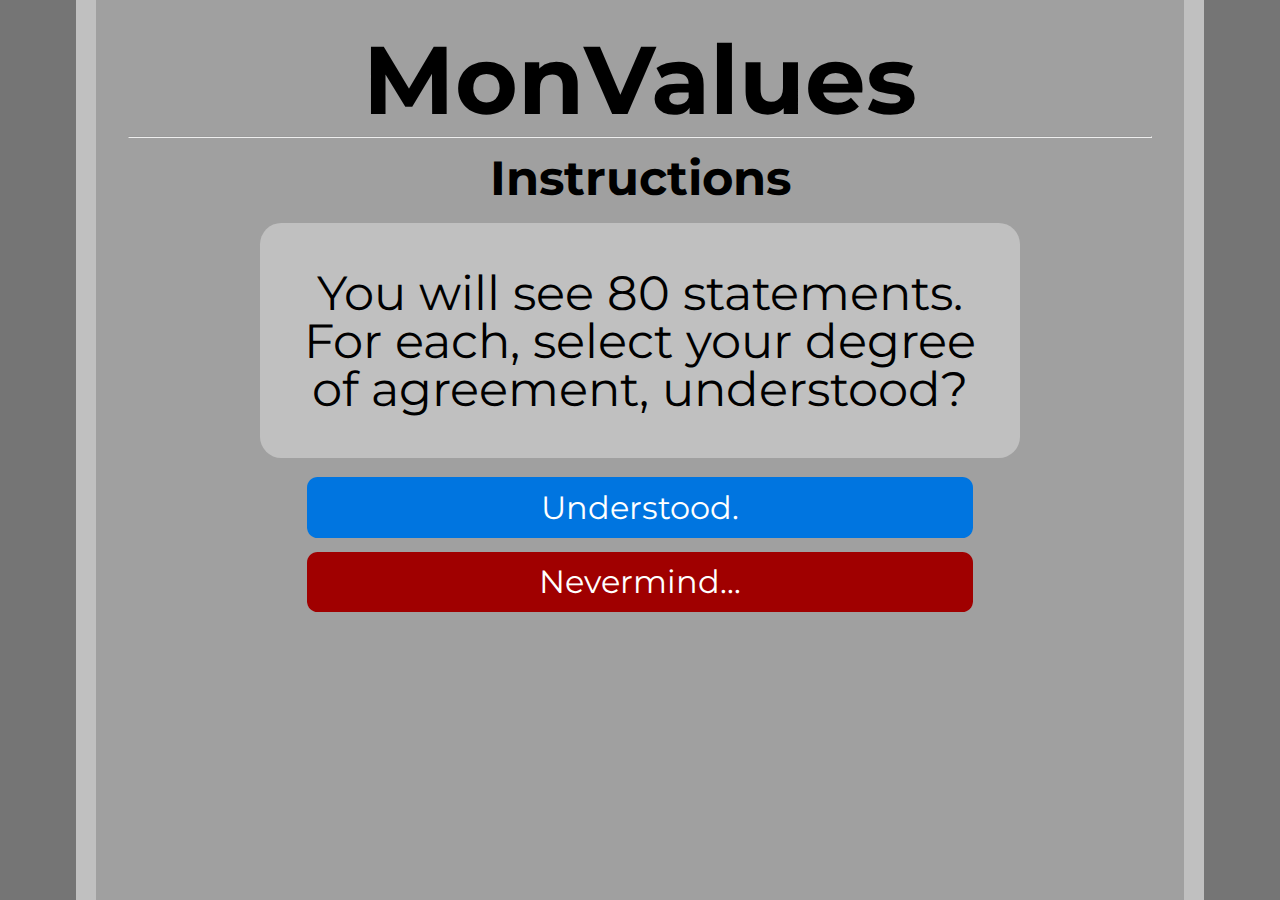
<file: instructions.html>
<head>
<link href="https://fonts.googleapis.com/css?family=Montserrat:300,400,700|Roboto:400,700" rel="stylesheet">
<link href='style.css' rel='stylesheet' type='text/css'>
<title>MonValuess</title>
<link rel="icon" type="x-icon" href="monicon.png">
<link rel="shortcut icon" type="x-icon" href="monicon.png">
<meta charset="utf-8">
<script async src="//pagead2.googlesyndication.com/pagead/js/adsbygoogle.js"></script>
<script>
  (adsbygoogle = window.adsbygoogle || []).push({
    google_ad_client: "ca-pub-6511426299019766",
    enable_page_level_ads: true
  });
</script>
</head>
<body>

<h1>MonValues</h1>
<hr>
<h2 style="text-align:center;">Instructions</h2>
<p class="question">You will see 80 statements. For each, select your degree of agreement, understood?</p>
<button class="button" onclick="location.href='quiz.html';" style="background-color: #0075e0;">Understood.</button> <br>
<button class="button" onclick="location.href='index.html';" style="background-color: #a00000;">Nevermind...</button> <br>

<!-- Website visit statistics - no personal information is collected! -->
<script type="text/javascript">
var sc_project=11325211;
var sc_invisible=1;
var sc_security="fd9f0659";
var scJsHost = (("https:" == document.location.protocol) ?
"https://secure." : "http://www.");
document.write("<sc"+"ript type='text/javascript' src='" +
scJsHost+
"statcounter.com/counter/counter.js'></"+"script>");
</script>
<noscript><div class="statcounter"><a title="web stats"
href="http://statcounter.com/" target="_blank"><img
class="statcounter"
src="//c.statcounter.com/11325211/0/fd9f0659/1/" alt="web
stats"></a></div></noscript>
</body>
</file>
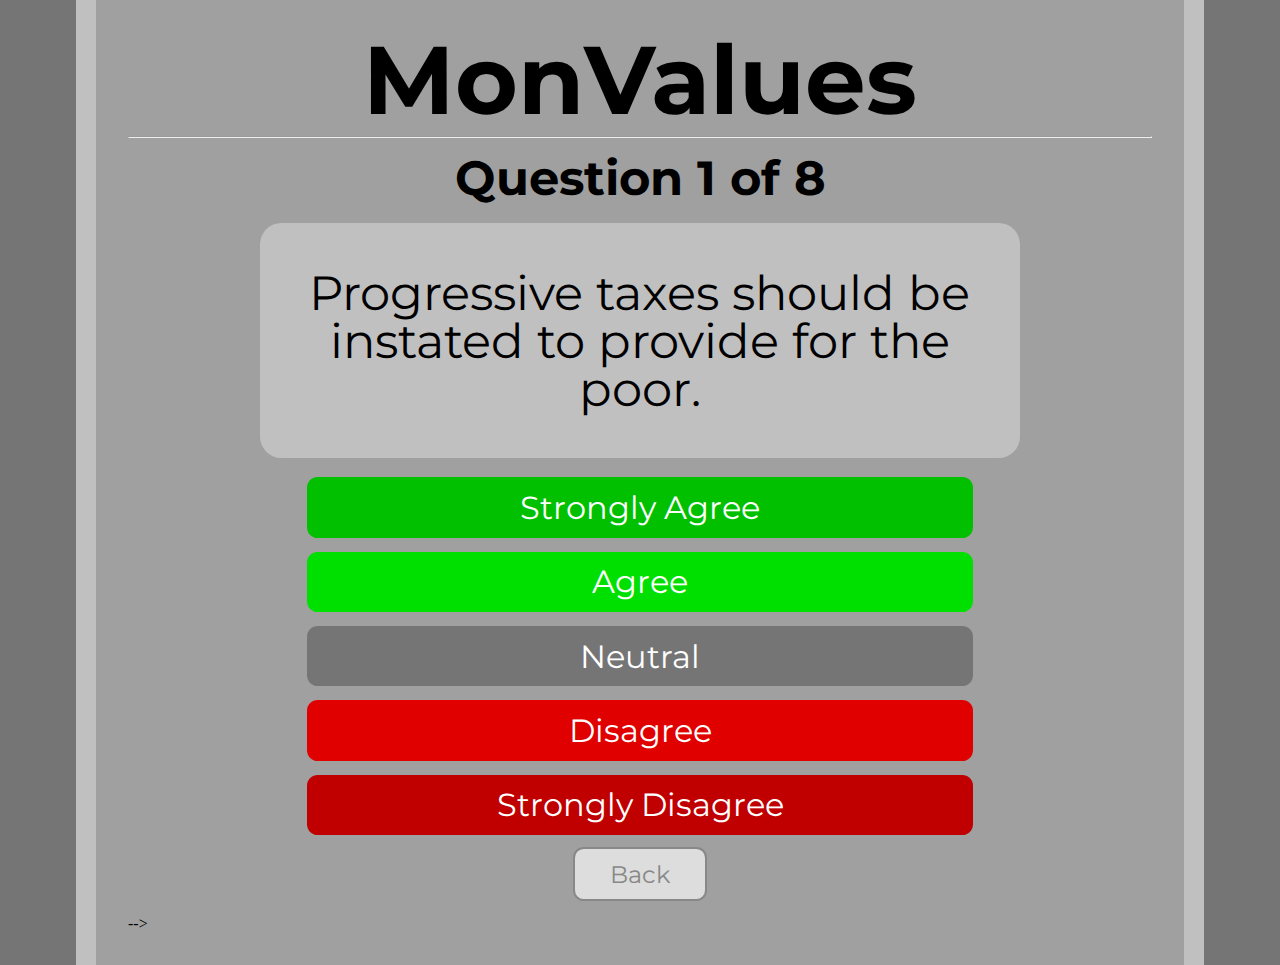
<file: quiz.html>
<head>
<link href="https://fonts.googleapis.com/css?family=Montserrat:300,400,700|Roboto:400,700" rel="stylesheet">
<link href='style.css' rel='stylesheet' type='text/css'>
<title>MonValues Quiz</title>
<link rel="icon" type="x-icon" href="econicon.png">
<link rel="shortcut icon" type="x-icon" href="econicon.png">
<meta charset="utf-8">
<script>
  (adsbygoogle = window.adsbygoogle || []).push({
    google_ad_client: "ca-pub-6511426299019766",
    enable_page_level_ads: true
  });
</script>
</head>
<body>
<script type="application/javascript"
        src="questions.js">
</script>
<h1>MonValues</h1>
<hr>
<h2 style="text-align:center;" id="question-number">It should appear</h2>
<p class="question" id="question-text"></p>
<button class="button" onclick="next_question( 1.0)" style="background-color: #00c000;">Strongly Agree</button> <br>
<button class="button" onclick="next_question( 0.5)" style="background-color: #00e000;">Agree</button> <br>
<button class="button" onclick="next_question( 0.0)" style="background-color: #757575;">Neutral</button> <br>
<button class="button" onclick="next_question(-0.5)" style="background-color: #e00000;">Disagree</button> <br>
<button class="button" onclick="next_question(-1.0)" style="background-color: #c00000;">Strongly Disagree</button> <br>
<button class="small_button" onclick="prev_question()" id="back_button">Back</button>
<button class="small_button_off" id="back_button_off">Back</button><br>

<!-- Website visit statistics - no personal information is collected! -->
<script type="text/javascript">
var sc_project=11325211;
var sc_invisible=1;
var sc_security="fd9f0659";
var scJsHost = (("https:" == document.location.protocol) ?
"https://secure." : "http://www.");
document.write("<sc"+"ript type='text/javascript' src='" +
scJsHost+
"statcounter.com/counter/counter.js'></"+"script>");
</script>
<noscript><div class="statcounter"><a title="web stats"
href="http://statcounter.com/" target="_blank"><img
class="statcounter"
src="//c.statcounter.com/11325211/0/fd9f0659/1/" alt="web
stats"></a></div></noscript>
-->
<!-- JavaScript for the test itself -->
<script>
    var max_bpowe, max_bauth, max_bgovt, max_borga, max_bsize, max_bopen, max_bnati, max_bconf, max_bvalu, max_bcult, max_breli, max_bowne, max_bregu, max_bprod; // Max possible scores
    max_bpowe = max_bauth = max_bgovt = max_borga = max_bsize = max_bopen = max_bnati = max_bconf = max_bvalu = max_bcult = max_breli = max_bowne = max_bregu =  max_bprod = 0;
    var powe, auth, govt, orga, size, open, nati, conf, valu, cult, reli, owne, regu, prod; // User's scores
    bpowe = bauth = bgovt = borga = bsize = bopen = bnati = bconf = bvalu = bcult = breli = bowne = bregu = bprod = 0;
    var qn = 0; // Question number
    var prev_answer = null;
    init_question();
    for (var i = 0; i < questions.length; i++) {
        max_bpowe += Math.abs(questions[i].effect.bpowe)
        max_bauth += Math.abs(questions[i].effect.bauth)
        max_bgovt += Math.abs(questions[i].effect.bgovt)
        max_borga += Math.abs(questions[i].effect.borga)
        max_bsize += Math.abs(questions[i].effect.bsize)
        max_bopen += Math.abs(questions[i].effect.bopen)
        max_bnati += Math.abs(questions[i].effect.bnati)
        max_bconf += Math.abs(questions[i].effect.bconf)
        max_bvalu += Math.abs(questions[i].effect.bvalu)
        max_bcult += Math.abs(questions[i].effect.bcult)
        max_breli += Math.abs(questions[i].effect.breli)
        max_bowne += Math.abs(questions[i].effect.bowne)
        max_bregu += Math.abs(questions[i].effect.bregu)
        max_bprod += Math.abs(questions[i].effect.bprod)
    }
    function init_question() {
        document.getElementById("question-text").innerHTML = questions[qn].question;
        document.getElementById("question-number").innerHTML = "Question " + (qn + 1) + " of " + (questions.length);
        if (prev_answer == null) {
            document.getElementById("back_button").style.display = 'none';
            document.getElementById("back_button_off").style.display = 'block';
        } else {
            document.getElementById("back_button").style.display = 'block';
            document.getElementById("back_button_off").style.display = 'none';
        }

    }

    function next_question(mult) {
        bpowe += mult*questions[qn].effect.bpowe
        bauth += mult*questions[qn].effect.bauth
        bgovt += mult*questions[qn].effect.bgovt
        borga += mult*questions[qn].effect.borga
        bsize += mult*questions[qn].effect.bsize
        bopen += mult*questions[qn].effect.bopen
        bnati += mult*questions[qn].effect.bnati
        bconf += mult*questions[qn].effect.bconf
        bvalu += mult*questions[qn].effect.bvalu
        bcult += mult*questions[qn].effect.bcult
        breli += mult*questions[qn].effect.breli
        bowne += mult*questions[qn].effect.bowne
        bregu += mult*questions[qn].effect.bregu
        bprod += mult*questions[qn].effect.bprod
        qn++;
        prev_answer = mult;
        if (qn < questions.length) {
            init_question();
        } else {
            results();
        }
    }
    function prev_question() {
        if (prev_answer == null) {
            return;
        }
        qn--;
        bpowe -= prev_answer * questions[qn].effect.bpowe;
        bauth -= prev_answer * questions[qn].effect.bauth;
        bgovt -= prev_answer * questions[qn].effect.bgovt;
        borga -= prev_answer * questions[qn].effect.borga;
        bsize -= prev_answer * questions[qn].effect.bsize;
        bopen -= prev_answer * questions[qn].effect.bopen;
        bnati -= prev_answer * questions[qn].effect.bnati;
        bconf -= prev_answer * questions[qn].effect.bconf;
        bvalu -= prev_answer * questions[qn].effect.bvalu;
        bcult -= prev_answer * questions[qn].effect.bcult;
        breli -= prev_answer * questions[qn].effect.breli;
        bowne -= prev_answer * questions[qn].effect.bowne;
        bregu -= prev_answer * questions[qn].effect.bregu;
        bprod -= prev_answer * questions[qn].effect.bprod;
        prev_answer = null;
        init_question();

    }
    function calc_score(score,max) {
        return (100*(max+score)/(2*max)).toFixed(1)
    }
    function results() {
        location.href = `results.html`
            + `?cons=${calc_score(bpowe,max_bpowe)}`
            + `&demo=${calc_score(bauth,max_bauth)}`
            + `&libe=${calc_score(bgovt,max_bgovt)}`
            + `&dece=${calc_score(borga,max_borga)}`
            + `&loca=${calc_score(bsize,max_bsize)}`
            + `&isol=${calc_score(bopen,max_bopen)}`
            + `&nati=${calc_score(bnati,max_bnati)}`
            + `&mili=${calc_score(bconf,max_bconf)}`
            + `&trad=${calc_score(bvalu,max_bvalu)}`
            + `&mono=${calc_score(bcult,max_bcult)}`
            + `&theo=${calc_score(breli,max_breli)}`
            + `&etat=${calc_score(bowne,max_bowne)}`
            + `&regu=${calc_score(bregu,max_bregu)}`
            + `&prod=${calc_score(bprod,max_bprod)}`
    }
</script>
</body>
</file>
<file: style.css>
@font-face {
font-family: "brandon";
url("https://www.dropbox.com/s/9zxajba67ghgipz/Brandon-Text.zip?dl=0") format("opentype"),
}

html {
    background-color: #757575;
    padding: 0px;
}
body {
    width: 80%;
    min-height: calc(100vh - 4em);
    margin: 0 auto;
    padding: 2em;
    background-color: #a0a0a0;
    border-color: #c0c0c0;
    border-left-style: solid;
    border-right-style: solid;
    border-width: 20px;
}
p {
    color: #000000;
    font-family: 'Roboto', sans-serif;
    font-size: 16pt;
    line-height: 1;
    margin: 4pt;
}
p.value-description {
    text-indent: -16pt;
    margin-left: 20pt;
}
p.question {
    margin: 16pt auto;
    color: #000000;
    font-family: 'Montserrat', sans-serif;
    font-weight: normal;
    width: 70%;
    min-width: 500pt;
    min-height: 144pt;
    background-color: #c0c0c0;
    padding: 16pt;
    border-radius: 16pt;
    font-size: 36pt;
    display: flex;
    justify-content: center;
    align-items: center;
    text-align: center;

}
h1 {
    color: #000000;
    font-family: 'Montserrat', sans-serif;
    font-size: 72pt;
    text-align: center;
    line-height: 72pt;
    margin-top: 0pt;
    margin-bottom: 0pt;
}
h2 {
    color: #000000;
    font-family: 'Montserrat', sans-serif;
    font-size: 36pt;
    line-height: 36pt;
    margin-top: 12pt;
    margin-bottom: 0pt;
}
li {
    font-size: 16pt;
    text-indent: 16pt;
}
a {
    font-family: inherit;
}
img.center {
    display: block;
    margin: 1em auto;
    width: 50%;
    min-width: 500pt;
}
.button {
    background-color: #00b5ff;
    font-family: 'Montserrat', sans-serif;
    border: none;
    border-radius: 8pt;
    color: white;
    padding: 8pt;
    width: 50%;
    min-width: 500pt;
    text-align: center;
    text-decoration: none;
    display: block;
    font-size: 24pt;
    margin: -2px auto;
    cursor: pointer;
}
.small_button, .small_button_off {
    background-color: #333;
    font-family: 'Montserrat', sans-serif;
    border: none;
    border-radius: 8pt;
    color: white;
    padding: 8pt;
    width: 10%;
    min-width: 100pt;
    text-align: center;
    text-decoration: none;
    display: block;
    font-size: 18pt;
    margin: -2px auto;
    cursor: pointer;
}
.small_button_off {
    background-color: #ddd;
    color: #888;
    border: 2px solid #888;
    cursor: not-allowed;
    margin: -4px auto;
}
div.axis {
    width: 100%;
    display: flex;
    align-items: center;
    justify-content: center;
}
div.bar {
    height: 36pt;
    line-height: 36pt;
    padding: 8pt;
    margin-top: 4pt;
    margin-bottom: 4pt;
    border-width: 8px;
    border-right-width: 1px;
    border-top-style: solid;
    border-bottom-style: solid;
    border-color: #000000;
    background-color: #c0c0c0;
    display: block;
    width: 50%;
}
div.text-wrapper {
    font-family: 'Montserrat', sans-serif;
    font-size: 36pt;
    line-height: 36pt;
    color: #000000;
    display: inline-block;
}
div.cons {
    background-color: #fffb00;
    text-align: left;
    border-right-style: solid;
}
div.abso {
    background-color: #6e1860;
    text-align: right;
    border-left-style: solid;
}
div.demo {
    background-color: #7add5c;
    text-align: left;
    border-right-style: solid;
}
div.auto {
    background-color: #be3737;
    text-align: right;
    border-left-style: solid;
}
div.libe {
    background-color: #ffc400;
    text-align: left;
    border-right-style: solid;
}
div.secu {
    background-color: #27217c;
    text-align: right;
    border-left-style: solid;
}
div.dece {
    background-color: #fffb00;
    text-align: left;
    border-right-style: solid;
}
div.cent {
    background-color: #d43b3b;
    text-align: right;
    border-left-style: solid;
}
div.loca {
    background-color: #43f81f;
    text-align: left;
    border-right-style: solid;
}
div.unio {
    background-color: #d17825;
    text-align: right;
    border-left-style: solid;
}
div.hori {
    background-color: #f19112;
    text-align: left;
    border-right-style: solid;
}
div.hier {
    background-color: #a52300;
    text-align: right;
    border-left-style: solid;
}
div.comm {
    background-color: #8a5d3c;
    text-align: left;
    border-right-style: solid;
}
div.rent {
    background-color: #e30015;
    text-align: right;
    border-left-style: solid;
}
div.prot {
    background-color: #7575ff;
    text-align: left;
    border-right-style: solid;
}
div.glob {
    background-color: #00c0e0;
    text-align: right;
    border-left-style: solid;
}
span.weight-300 {
    font-weight: 300;
}
#banner {
    border-color: #505050;
    border-style: solid;
    border-width: 2px;
    border-radius: 8pt;
    display: block;
    margin: 8pt;
    margin-left: auto;
    margin-right: auto;
}
</file>
